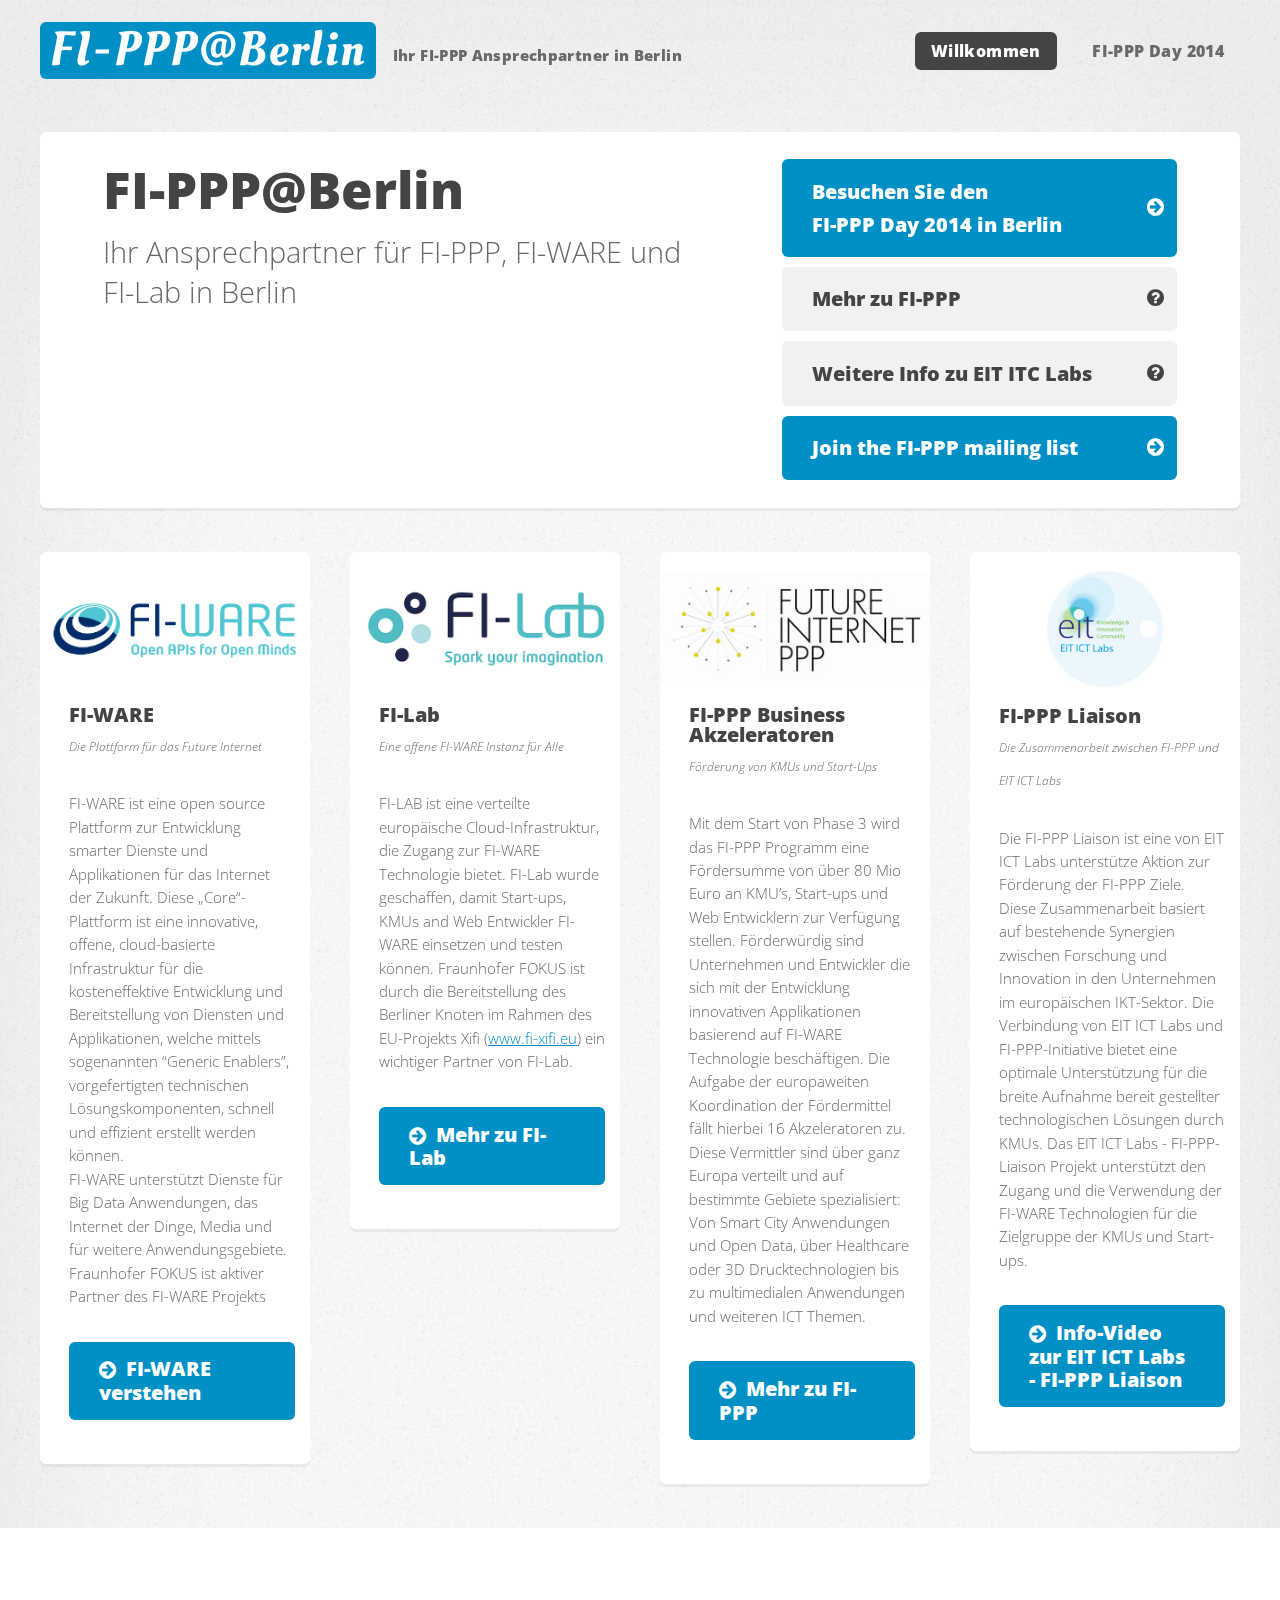
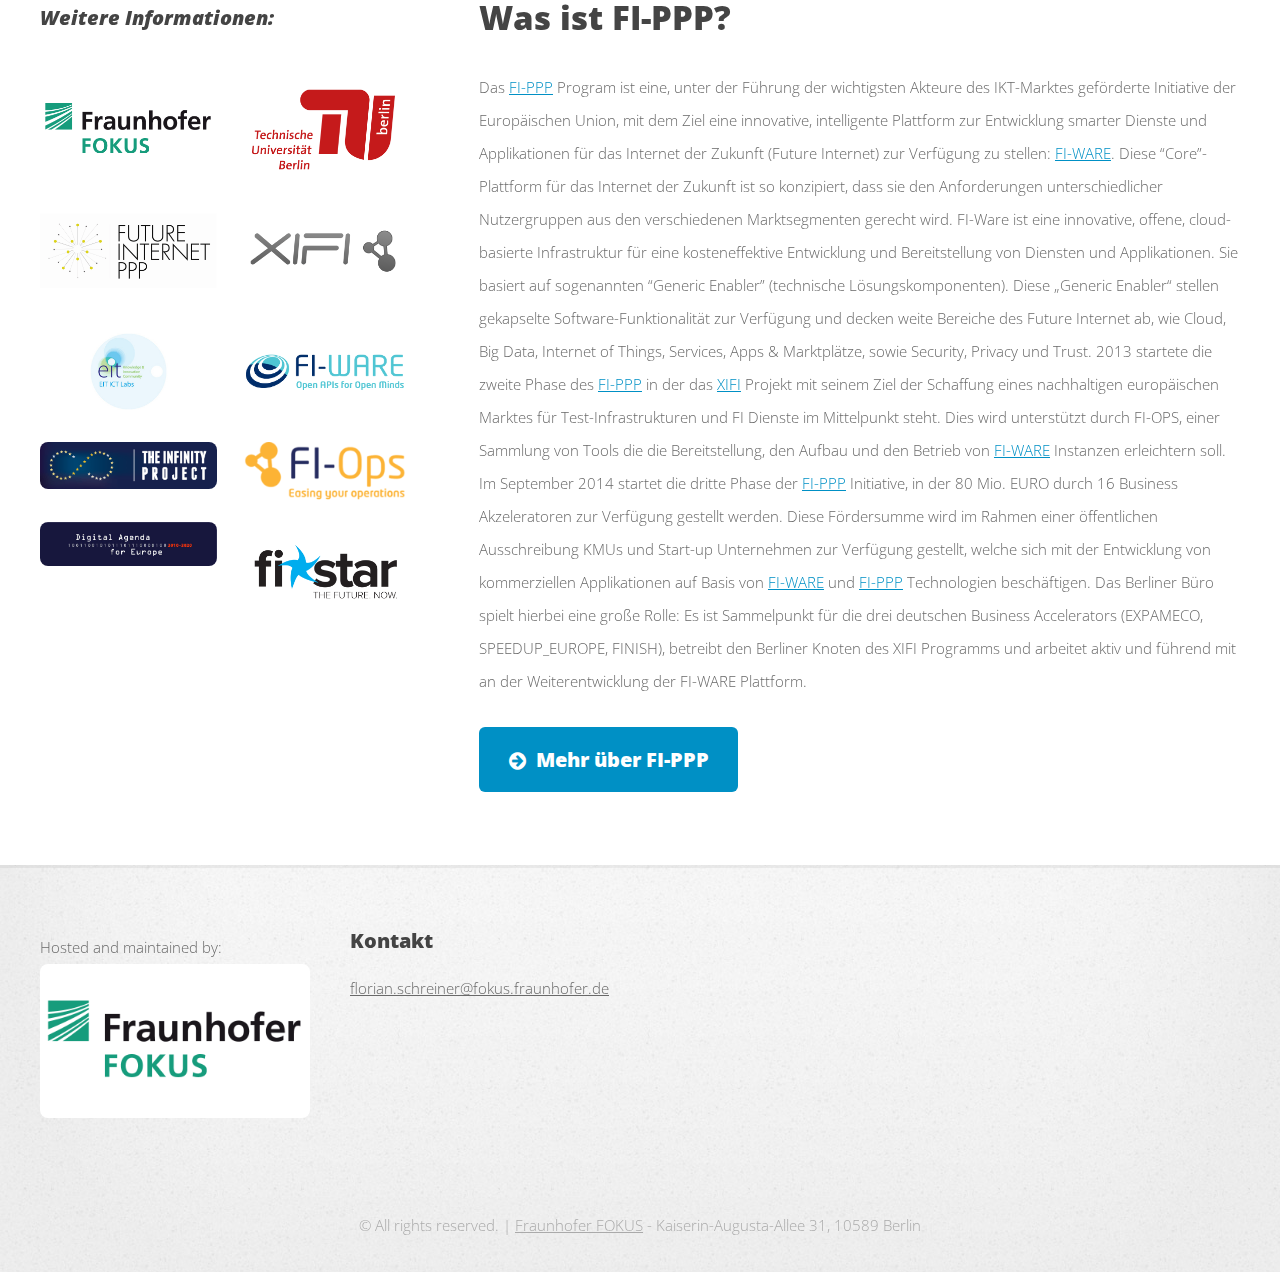
<file: index.html>
<!DOCTYPE HTML>
<!--
	Verti 2.5 by HTML5 UP
	html5up.net | @n33co
	Free for personal and commercial use under the CCA 3.0 license (html5up.net/license)
-->
<html>
	<head>
		<title>FI-PPP @ Berlin</title>
		<meta http-equiv="content-type" content="text/html; charset=utf-8" />
		<meta name="description" content="" />
		<meta name="keywords" content="" />
		<link href="http://fonts.googleapis.com/css?family=Open+Sans:300,800" rel="stylesheet" type="text/css" />
		<link href="http://fonts.googleapis.com/css?family=Oleo+Script:400" rel="stylesheet" type="text/css" />
		<script src="js/jquery.min.js"></script>
		<script src="js/config.js"></script>
		<script src="js/skel.min.js"></script>
		<script src="js/skel-panels.min.js"></script>
		<noscript>
			<link rel="stylesheet" href="css/skel-noscript.css" />
			<link rel="stylesheet" href="css/style.css" />
			<link rel="stylesheet" href="css/style-desktop.css" />
		</noscript>
		<!--[if lte IE 8]><script src="js/html5shiv.js"></script><link rel="stylesheet" href="css/ie8.css" /><![endif]-->
		<!--[if lte IE 7]><link rel="stylesheet" href="css/ie7.css" /><![endif]-->
	</head>
	<body class="homepage">

		<!-- Header Wrapper -->
			<div id="header-wrapper">
				<div class="container">
					<div class="row">
						<div class="12u">
						
							<!-- Header -->
								<header id="header">
								
									<!-- Logo -->
										<div id="logo">
											<h1><a href="#" id="logo">FI-PPP@Berlin</a></h1>
											<span>Ihr  FI-PPP Ansprechpartner in Berlin</span>
										</div>
									
									<!-- Nav -->
										<nav id="nav">
											<ul>
												<li class="current_page_item"><a href="index.html">Willkommen</a></li>
												<li><a href="fi-ppp-day.html">FI-PPP Day 2014</a></li>
												<!--<li><a href="progetti.html">Progetti</a></li>-->
											</ul>
										</nav>
								
								</header>

						</div>
					</div>
				</div>
			</div>
		
		<!-- Banner Wrapper -->
			<div id="banner-wrapper">
				<div class="container">
					<div class="row">
						<div class="12u">
						
							<!-- Banner -->
								<div id="banner" class="box">

									<div>
										<div class="row">
											<div class="7u">
												<h2>FI-PPP@Berlin</h2>
												<p>Ihr Ansprechpartner für FI-PPP, FI-WARE und FI-Lab in Berlin</p>
												
											</div>
											<div class="5u">
												<ul>
													<li><a href="fi-ppp-day.html" class="button fa fa-arrow-circle-right">Besuchen Sie den <br>FI-PPP Day 2014 in Berlin</a></li>
													<li><a href="#fi-ppp" class="button alt fa fa-question-circle">Mehr zu FI-PPP</a></li>
                                                    <li><a href="http://www.eitictlabs.eu" target="_blank" class="button alt fa fa-question-circle">Weitere Info zu EIT ITC Labs</a></li>
                                                   <li><a href="http://fi-infinity.eu/cgi-bin/mailman/listinfo/fi-ppp-berlin" target="_blank" class="button fa fa-arrow-circle-right">Join the FI-PPP mailing list</a></li>  
                                                    
                                                    
												</ul>
											</div>
										</div>
									</div>
								
								</div>

						</div>
					</div>
				</div>
			</div>
		
		<!-- Features Wrapper -->
			<div id="features-wrapper">
				<div class="container">
					<div class="row">
						<div class="3u">
						
							<!-- Box -->
								<section class="box box-feature">
									<a href="http://www.fi-ware.org" class="image image-full" target="_blank"><img src="images/Logo_FIWARE.png" alt="" /></a>
									<div class="inner">
										<header>
											<h2>FI-WARE</h2>
											<span class="byline">Die Plattform für das Future Internet</span>
										</header>
										<p>FI-WARE ist eine open source Plattform zur Entwicklung smarter Dienste und Applikationen für das Internet der Zukunft. Diese „Core“-Plattform ist eine innovative, offene, cloud-basierte Infrastruktur für die kosteneffektive Entwicklung und Bereitstellung von Diensten und Applikationen, welche mittels sogenannten “Generic Enablers”,  vorgefertigten technischen Lösungskomponenten, schnell und effizient erstellt werden können.
										<br>
FI-WARE unterstützt Dienste für Big Data Anwendungen, das Internet der Dinge, Media und für weitere Anwendungsgebiete. Fraunhofer FOKUS ist aktiver Partner des FI-WARE Projekts</p><br/>
                                       <p><a href="https://www.youtube.com/watch?v=zCaoF7ssu2c" class="button fa fa-arrow-circle-right">FI-WARE verstehen</a></p>
									</div>
								</section>

						</div>
						<div class="3u">
						
							<!-- Box -->
								<section class="box box-feature">
									<a href="http://lab.fi-ware.org" class="image image-full" target="_blank"><img src="images/fi-lab-logo.png" alt="" /></a>
									<div class="inner">
										<header>
											<h2>FI-Lab</h2>
											<span class="byline">Eine offene FI-WARE Instanz für Alle</span>
										</header>
										<p>FI-LAB ist eine verteilte europäische Cloud-Infrastruktur, die Zugang zur FI-WARE Technologie bietet. FI-Lab wurde geschaffen, damit Start-ups, KMUs and Web Entwickler FI-WARE einsetzen und testen können. Fraunhofer FOKUS ist durch die Bereitstellung des Berliner Knoten im Rahmen des EU-Projekts Xifi (<a href="www.fi-xifi.eu">www.fi-xifi.eu</a>) ein wichtiger Partner von FI-Lab.</p><br/>
                                          <p>  <a href="http://help.lab.fi-ware.org" class="button fa fa-arrow-circle-right" target="_blank">Mehr zu FI-Lab</a>
                                        </p>
									</div>
								</section>

						</div>
						<div class="3u">
						
							<!-- Box -->
								<section class="box box-feature last">
									<a href="#" class="image image-full"><img src="images/logo FIP LR.jpg" alt="" /></a>
									<div class="inner">
										<header>
											<h2>FI-PPP Business Akzeleratoren</h2>
											<span class="byline">Förderung von KMUs und Start-Ups</span>
										</header>
										<p>Mit dem Start von Phase 3 wird das FI-PPP Programm eine Fördersumme von über 80 Mio Euro an KMU’s, Start-ups und Web Entwicklern zur Verfügung stellen. Förderwürdig sind Unternehmen und Entwickler die sich mit der Entwicklung innovativen Applikationen basierend auf FI-WARE Technologie beschäftigen. 
Die Aufgabe der europaweiten Koordination der Fördermittel fällt hierbei 16 Akzeleratoren zu. Diese Vermittler sind über ganz Europa verteilt und auf bestimmte Gebiete spezialisiert: Von Smart City Anwendungen und Open Data, über Healthcare oder 3D Drucktechnologien bis zu multimedialen Anwendungen und weiteren ICT Themen.    
</p>
										<br/>
										<p>
											<a href="http://www.fi-ppp.eu" class="button fa fa-arrow-circle-right" target="_blank">Mehr zu FI-PPP</a>
										</p>
									</div>
								</section>

						</div>

						<div class="3u">
							<!-- Box -->
								<section class="box box-feature last">
									<a href="#" class="image image-full"><img src="images/EIT_Kics_logo_EIT_ICT_Labs.jpg" alt="" /></a>
									<div class="inner">
										<header>
											<h2>FI-PPP Liaison</h2>
											<span class="byline">Die Zusammenarbeit zwischen FI-PPP und EIT ICT Labs</span>
										</header>
										<p>Die FI-PPP Liaison ist eine von EIT ICT Labs unterstütze Aktion zur Förderung der FI-PPP Ziele. Diese Zusammenarbeit basiert auf bestehende Synergien zwischen Forschung und Innovation in den Unternehmen im europäischen IKT-Sektor. Die Verbindung von EIT ICT Labs und FI-PPP-Initiative bietet eine optimale Unterstützung für die  breite Aufnahme bereit gestellter technologischen Lösungen durch KMUs.
Das EIT ICT Labs - FI-PPP-Liaison Projekt unterstützt den Zugang und die Verwendung der FI-WARE Technologien für die Zielgruppe der KMUs und Start-ups. 

</p>
										<br/>
                                          <p>  <a href="https://www.youtube.com/watch?v=EvbK4Lum62k" class="button fa fa-arrow-circle-right" target="_blank">Info-Video zur EIT ICT Labs - FI-PPP Liaison</a>
                                        </p>
									</div>
								</section>
						</div>
					</div>

				</div>
			</div>

		<!-- Main Wrapper -->
			<div id="main-wrapper">
				<div class="container">
					<div class="row">
						<div class="4u">
						
							<!-- Sidebar -->
								<div id="sidebar">
									<section class="widget-thumbnails">
										<h3>Weitere Informationen:</h3>
										<div class="grid">

											<div class="row no-collapse half">
                                                <div class="6u"><a href="http://www.fokus.fraunhofer.de/de/fokus/index.html" class="image image-full" target="_blank"><img src="images/fraunhofer_fokus_logo.png"/></a></div>
                                                <div class="6u"><a href="http://www.av.tu-berlin.de/" class="image image-full" target="_blank"><img src="images/tu_berlin_logo.png"/></a></div>
                                               </div> 
                                                <div class="row no-collapse half">
												<div class="6u"><a href="http://www.fi-ppp.eu/" class="image image-full" target="_blank"><img src="images/fi_ppp_logo.png" alt="" /></a></div>
												<div class="6u"><a href="https://www.fi-xifi.eu/home.html" class="image image-full" target="_blank"><img src="images/xifi_logo.png" alt="" /></a></div>
											</div>
                                            											<div class="row no-collapse half">
																								<div class="6u"><a href="http://eit.europa.eu" class="image image-full" target="_blank"><img src="images/EIT_Kics_logo_EIT_ICT_Labs.jpg" alt="" /></a></div>
												<div class="6u"><a href="http://www.fi-ware.org/" class="image image-full" target="_blank"><img src="images/Logo_FIWARE.png" alt="" /></a></div>
                                                                                            
                                                                                            											
										</div>
                                            <div class="row no-collapse half">
												<div class="6u"><a href="http://fi-infinity.eu/portal" class="image image-full" target="_blank"><img src="images/infinity.png" alt="" /></a></div>
												<div class="6u"><a href="http://www.fi-ops.org" class="image image-full" target="_blank"><img src="images/FI-OPS_logo.png" alt="" /></a></div>
											</div>
                                                                                            	<div class="row no-collapse half">
																								<div class="6u"><a href="http://ec.europa.eu/digital-agenda/en/science-and-technology/future-internet" class="image image-full" target="_blank"><img src="images/DigitalAgenda.jpg" alt="" /></a></div><div class="6u"><a href="https://www.fi-star.eu/home.html" class="image image-full" target="_blank"><img src="images/fistar_logo.png" alt="" /></a></div>

																								</div>
                                            
												
											</div>
									</section>
 <!--                                       <a href="http://www.fi-ppp.eu" class="button fa fa-file-text-o" target="_blank">Mehr</a> -->
								</div>
						
						</div>
						<div class="8u">

							<!-- Content -->
								<div id="content">
									<section class="last">
										<a id="fi-ppp"></a><h2>Was ist FI-PPP?</h2>
<p>
    Das <a href="http://www.fi-ppp.eu/" target="_blank">FI-PPP</a> Program ist eine, unter der Führung der wichtigsten Akteure des IKT-Marktes geförderte Initiative der Europäischen Union, mit dem Ziel eine innovative, intelligente Plattform zur Entwicklung smarter Dienste und Applikationen für das Internet der Zukunft (Future Internet) zur Verfügung zu stellen: <a href="http://www.fi-ware.eu/" target="_blank">FI-WARE</a>. Diese “Core”-Plattform für das Internet der Zukunft ist so konzipiert, dass sie den Anforderungen unterschiedlicher Nutzergruppen aus den verschiedenen Marktsegmenten gerecht wird. FI-Ware ist eine innovative, offene, cloud-basierte Infrastruktur für eine kosteneffektive Entwicklung und Bereitstellung von Diensten und Applikationen.
Sie basiert auf sogenannten “Generic Enabler” (technische Lösungskomponenten). Diese „Generic Enabler“ stellen gekapselte Software-Funktionalität zur Verfügung und decken weite Bereiche des Future Internet ab, wie Cloud, Big Data, Internet of Things, Services, Apps & Marktplätze, sowie Security, Privacy und Trust.

     2013 startete die zweite Phase des  <a href="http://www.fi-ppp.eu/" target="_blank">FI-PPP</a> in der das <a href="http://www.fi-xifi.eu/" target="_blank">XIFI</a> Projekt mit seinem Ziel der Schaffung eines nachhaltigen europäischen Marktes für Test-Infrastrukturen und FI Dienste im Mittelpunkt steht. Dies wird unterstützt durch FI-OPS, einer Sammlung von Tools die die Bereitstellung, den Aufbau und den Betrieb von <a href="http://www.fi-ware.eu/" target="_blank">FI-WARE</a> Instanzen erleichtern soll. Im September 2014 startet die dritte Phase der  <a href="http://www.fi-ppp.eu/" target="_blank">FI-PPP</a> Initiative, in der 80 Mio. EURO durch 16 Business Akzeleratoren zur Verfügung gestellt werden. Diese Fördersumme wird im Rahmen einer öffentlichen Ausschreibung KMUs und Start-up Unternehmen zur Verfügung gestellt, welche sich mit der Entwicklung von kommerziellen Applikationen auf Basis von <a href="http://www.fi-ware.eu/" target="_blank">FI-WARE</a> und <a href="http://www.fi-ppp.eu/" target="_blank">FI-PPP</a> Technologien beschäftigen. 
    
Das Berliner Büro spielt hierbei eine große Rolle: Es ist Sammelpunkt für die drei deutschen Business Accelerators (EXPAMECO, SPEEDUP_EUROPE, FINISH), betreibt den Berliner Knoten des XIFI Programms und arbeitet aktiv und führend mit an der Weiterentwicklung der FI-WARE Plattform.</p>
										<a href="http://www.fi-ppp.eu" class="button fa fa-arrow-circle-right" target="_blank">Mehr über FI-PPP</a>
									</section>
								</div>

						</div>
					</div>
				</div>
			</div>

		<!-- Footer Wrapper -->
			<div id="footer-wrapper">
				<footer id="footer" class="container">
					<div class="row">
						<div class="3u">
						Hosted and maintained by: <a href="http://www.fokus.fraunhofer.de/en/fokus/index.html" class="image image-full" target="_blank"><img src="images/fraunhofer_fokus_logo.png"/></a>
						</div>
						<div class="3u">
							<!-- Contact -->
								<section class="widget-contact last">
									<h2>Kontakt</h2>
									<p><script type="text/javascript" language="javascript">
<!--
// Email obfuscator script 2.1 by Tim Williams, University of Arizona
// Random encryption key feature by Andrew Moulden, Site Engineering Ltd
// This code is freeware provided these four comment lines remain intact
// A wizard to generate this code is at http://www.jottings.com/obfuscator/
{ coded = "il-DDD-cbPIcs@il-lIilIlcB.Ph"
  key = "DqdKaeOSYtrn79lZsxhGfvzMTBW4RVwEmPpg8cbIC5X0NA3FiHoJuQj2k1UyL6"
  shift=coded.length
  link=""
  for (i=0; i<coded.length; i++) {
    if (key.indexOf(coded.charAt(i))==-1) {
      ltr = coded.charAt(i)
      link += (ltr)
    }
    else {     
      ltr = (key.indexOf(coded.charAt(i))-shift+key.length) % key.length
      link += (key.charAt(ltr))
    }
  }
document.write("<a href='mailto:florian.schreiner@fokus.fraunhofer.de'>florian.schreiner@fokus.fraunhofer.de</a>")
}
//-->
</script></p>
								</section>
						</div>
					</div>
					<div class="row">
						<div class="12u">
							<div id="copyright">
								&copy; All rights reserved. | <a href="http://www.fokus.fraunhofer.de/en/fokus/index.html">Fraunhofer FOKUS</a> - Kaiserin-Augusta-Allee 31, 10589 Berlin</div>
						</div>
					</div>
				</footer>
			</div>

	</body>
</html>
</file>
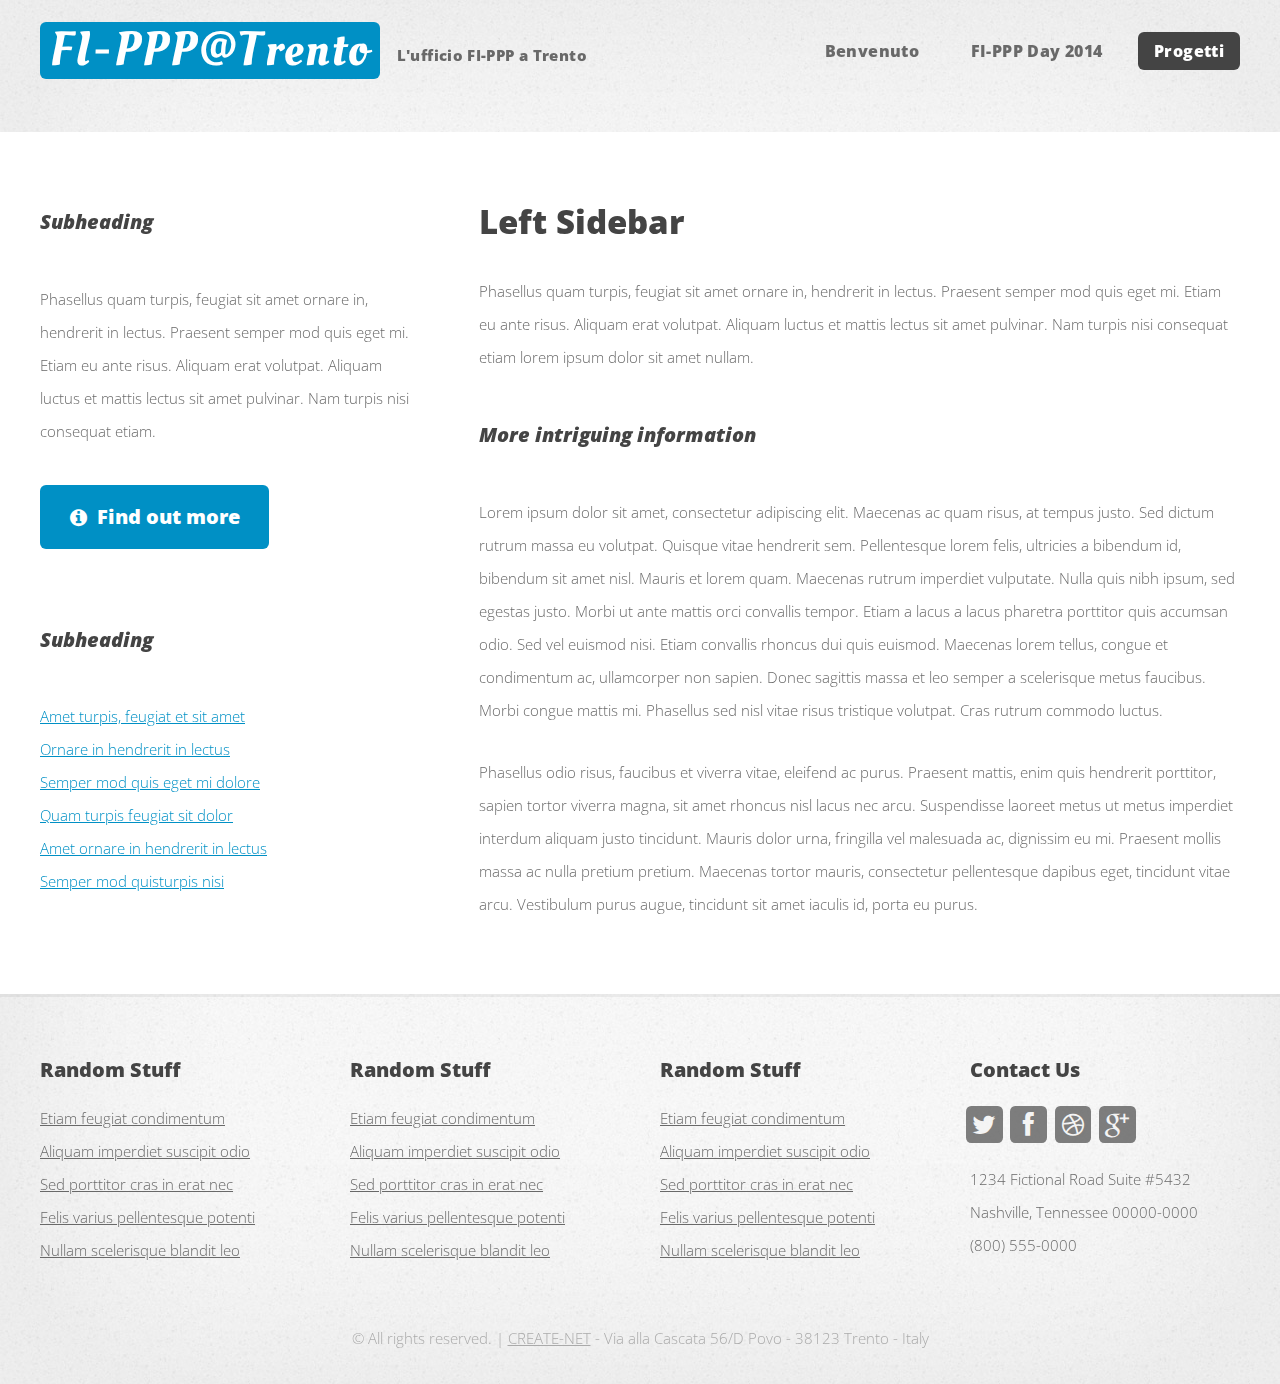
<file: progetti.html>
<!DOCTYPE HTML>
<!--
	Verti 2.5 by HTML5 UP
	html5up.net | @n33co
	Free for personal and commercial use under the CCA 3.0 license (html5up.net/license)
-->
<html>
	<head>
		<title>FI-PPP @ Trento - Progetti</title>
		<meta http-equiv="content-type" content="text/html; charset=utf-8" />
		<meta name="description" content="" />
		<meta name="keywords" content="" />
		<link href="http://fonts.googleapis.com/css?family=Open+Sans:300,800" rel="stylesheet" type="text/css" />
		<link href="http://fonts.googleapis.com/css?family=Oleo+Script:400" rel="stylesheet" type="text/css" />
		<script src="js/jquery.min.js"></script>
		<script src="js/config.js"></script>
		<script src="js/skel.min.js"></script>
		<script src="js/skel-panels.min.js"></script>
		<noscript>
			<link rel="stylesheet" href="css/skel-noscript.css" />
			<link rel="stylesheet" href="css/style.css" />
			<link rel="stylesheet" href="css/style-desktop.css" />
		</noscript>
		<!--[if lte IE 8]><script src="js/html5shiv.js"></script><link rel="stylesheet" href="css/ie8.css" /><![endif]-->
		<!--[if lte IE 7]><link rel="stylesheet" href="css/ie7.css" /><![endif]-->
	</head>
	<body class="left-sidebar">

		<!-- Header Wrapper -->
			<div id="header-wrapper">
				<div class="container">
					<div class="row">
						<div class="12u">
						
							<!-- Header -->
								<header id="header">
								
									<!-- Logo -->
										<div id="logo">
											<h1><a href="#" id="logo">FI-PPP@Trento</a></h1>
											<span>L'ufficio FI-PPP a Trento</span>
										</div>
									
									<!-- Nav -->
										<nav id="nav">
											<ul>
												<li><a href="index.html">Benvenuto</a></li>
                                                <li><a href="fi-ppp-day.html">FI-PPP Day 2014</a></li>
												<li class="current_page_item"><a href="progetti.html">Progetti</a></li>
											</ul>
										</nav>
								
								</header>

						</div>
					</div>
				</div>
			</div>
		
		<!-- Main Wrapper -->
			<div id="main-wrapper">
				<div class="container">
					<div class="row">
						<div class="4u">
						
							<!-- Sidebar -->
								<div id="sidebar">

									<section>
										<h3>Subheading</h3>
										<p>Phasellus quam turpis, feugiat sit amet ornare in, hendrerit in lectus. 
										Praesent semper mod quis eget mi. Etiam eu ante risus. Aliquam erat volutpat. 
										Aliquam luctus et mattis lectus sit amet pulvinar. Nam turpis nisi 
										consequat etiam.</p>
										<footer>
											<a href="#" class="button fa fa-info-circle">Find out more</a>
										</footer>
									</section>

									<section>
										<h3>Subheading</h3>
										<ul class="style2">
											<li><a href="#">Amet turpis, feugiat et sit amet</a></li>
											<li><a href="#">Ornare in hendrerit in lectus</a></li>
											<li><a href="#">Semper mod quis eget mi dolore</a></li>
											<li><a href="#">Quam turpis feugiat sit dolor</a></li>
											<li><a href="#">Amet ornare in hendrerit in lectus</a></li>
											<li><a href="#">Semper mod quisturpis nisi</a></li>
										</ul>
									</section>

								</div>
						
						</div>
						<div class="8u skel-cell-important">

							<!-- Content -->
								<div id="content">
									<article class="last">

										<h2>Left Sidebar</h2>

										<p>Phasellus quam turpis, feugiat sit amet ornare in, hendrerit in lectus. 
										Praesent semper mod quis eget mi. Etiam eu ante risus. Aliquam erat volutpat. 
										Aliquam luctus et mattis lectus sit amet pulvinar. Nam turpis nisi 
										consequat etiam lorem ipsum dolor sit amet nullam.</p>
										
										<h3>More intriguing information</h3>
										<p>Lorem ipsum dolor sit amet, consectetur adipiscing elit. Maecenas ac quam risus, at tempus 
										justo. Sed dictum rutrum massa eu volutpat. Quisque vitae hendrerit sem. Pellentesque lorem felis, 
										ultricies a bibendum id, bibendum sit amet nisl. Mauris et lorem quam. Maecenas rutrum imperdiet 
										vulputate. Nulla quis nibh ipsum, sed egestas justo. Morbi ut ante mattis orci convallis tempor. 
										Etiam a lacus a lacus pharetra porttitor quis accumsan odio. Sed vel euismod nisi. Etiam convallis 
										rhoncus dui quis euismod. Maecenas lorem tellus, congue et condimentum ac, ullamcorper non sapien. 
										Donec sagittis massa et leo semper a scelerisque metus faucibus. Morbi congue mattis mi. 
										Phasellus sed nisl vitae risus tristique volutpat. Cras rutrum commodo luctus.</p>

										<p>Phasellus odio risus, faucibus et viverra vitae, eleifend ac purus. Praesent mattis, enim 
										quis hendrerit porttitor, sapien tortor viverra magna, sit amet rhoncus nisl lacus nec arcu. 
										Suspendisse laoreet metus ut metus imperdiet interdum aliquam justo tincidunt. Mauris dolor urna, 
										fringilla vel malesuada ac, dignissim eu mi. Praesent mollis massa ac nulla pretium pretium. 
										Maecenas tortor mauris, consectetur pellentesque dapibus eget, tincidunt vitae arcu. 
										Vestibulum purus augue, tincidunt sit amet iaculis id, porta eu purus.</p>

									</article>
								</div>

						</div>
					</div>
				</div>
			</div>

		<!-- Footer Wrapper -->
			<div id="footer-wrapper">
				<footer id="footer" class="container">
					<div class="row">
						<div class="3u">
						
							<!-- Links -->
								<section class="widget-links">
									<h2>Random Stuff</h2>
									<ul class="style2">
										<li><a href="#">Etiam feugiat condimentum</a></li>
										<li><a href="#">Aliquam imperdiet suscipit odio</a></li>
										<li><a href="#">Sed porttitor cras in erat nec</a></li>
										<li><a href="#">Felis varius pellentesque potenti</a></li>
										<li><a href="#">Nullam scelerisque blandit leo</a></li>
									</ul>
								</section>
						
						</div>
						<div class="3u">
						
							<!-- Links -->
								<section class="widget-links">
									<h2>Random Stuff</h2>
									<ul class="style2">
										<li><a href="#">Etiam feugiat condimentum</a></li>
										<li><a href="#">Aliquam imperdiet suscipit odio</a></li>
										<li><a href="#">Sed porttitor cras in erat nec</a></li>
										<li><a href="#">Felis varius pellentesque potenti</a></li>
										<li><a href="#">Nullam scelerisque blandit leo</a></li>
									</ul>
								</section>
						
						</div>
						<div class="3u">
						
							<!-- Links -->
								<section class="widget-links">
									<h2>Random Stuff</h2>
									<ul class="style2">
										<li><a href="#">Etiam feugiat condimentum</a></li>
										<li><a href="#">Aliquam imperdiet suscipit odio</a></li>
										<li><a href="#">Sed porttitor cras in erat nec</a></li>
										<li><a href="#">Felis varius pellentesque potenti</a></li>
										<li><a href="#">Nullam scelerisque blandit leo</a></li>
									</ul>
								</section>
						
						</div>
						<div class="3u">
						
							<!-- Contact -->
								<section class="widget-contact last">
									<h2>Contact Us</h2>
									<ul>
										<li><a href="#" class="fa fa-twitter solo"><span>Twitter</span></a></li>
										<li><a href="#" class="fa fa-facebook solo"><span>Facebook</span></a></li>
										<li><a href="#" class="fa fa-dribbble solo"><span>Dribbble</span></a></li>
										<li><a href="#" class="fa fa-google-plus solo"><span>Google+</span></a></li>
									</ul>
									<p>1234 Fictional Road Suite #5432<br />
									Nashville, Tennessee 00000-0000<br />
									(800) 555-0000</p>
								</section>
						
						</div>
					</div>
					<div class="row">
						<div class="12u">
							<div id="copyright">
								&copy; All rights reserved. | <a href="http://www.create-net.org/">CREATE-NET</a> - Via alla Cascata 56/D Povo - 38123 Trento - Italy</div>
						</div>
					</div>
				</footer>
			</div>

	</body>
</html>
</file>
<file: css/style-desktop.css>
/*
	Verti 2.5 by HTML5 UP
	html5up.net | @n33co
	Free for personal and commercial use under the CCA 3.0 license (html5up.net/license)
*/

/*********************************************************************************/
/* Basic                                                                         */
/*********************************************************************************/

	body
	{
		min-width: 1200px;
		line-height: 2.25em;
		min-height: 100%;
	}

	h1, h2, h3, h4, h5, h6
	{
		color: #444;
		font-weight: 800;
	}

	h2
	{
		font-size: 2.25em;
		margin: 0 0 1.1em 0;
		line-height: 1em;
	}
	
	h3
	{
		font-size: 1.35em;
		margin: 0 0 2.25em 0;
	}

	.pad-right
	{
		margin-right: 1.5em;
	}

	.pad-left
	{
		margin-left: 1.5em;
	}
	
	body.left-sidebar,
	body.homepage
	{
	}

		body.left-sidebar #content,
		body.homepage #content
		{
			padding-left: 1.75em;
		}

	body.right-sidebar
	{
	}

		body.right-sidebar #content
		{
			padding-right: 1.75em;
		}
	
	.button
	{
		font-size: 1.35em;
		padding: 0.8em 1.5em 0.8em 1.5em;
	}

		.button.big
		{
			font-size: 2.25em;
			padding: 0.8em 0.9em 0.8em 0.9em;
		}

		.button.fa
		{
		}

			.button.fa:before
			{
				margin-right: 0.5em;
				top: 0.05em;
			}
	
	.box
	{
		padding: 2em;
	}
		
	.box-feature
	{
		padding: 0;
	}
		
		.box-feature .inner
		{
			padding: 0em 1em 3em 2em;
		}
		
		.box-feature h2
		{
			font-size: 1.35em;
		}

		.box-feature p
		{
			margin: 0;
			line-height: 1.6em;
		}

		.box-feature .image
		{
			position: relative;
			margin: 0;
		}

			.box-feature .image img
			{
				border-bottom-left-radius: 0;
				border-bottom-right-radius: 0;
			}

/*********************************************************************************/
/* Widgets                                                                       */
/*********************************************************************************/

	.widget-thumbnails
	{
	}

		.widget-thumbnails .grid
		{
			margin: 0 0 3em 0;
		}

		.widget-thumbnails .image
		{
			margin: 0;
		}
	
/*********************************************************************************/
/* Wrappers                                                                      */
/*********************************************************************************/

	#header-wrapper
	{
		padding: 1.5em 0 1em 0;
	}
	
	#features-wrapper
	{
		padding: 3em 0 3em 0;
	}
	
	#main-wrapper
	{
		padding: 5em 0 5em 0;
	}
	
	#footer-wrapper
	{
		padding: 2em 0 2em 0;
	}

/*********************************************************************************/
/* Logo                                                                          */
/*********************************************************************************/

	#logo
	{
	}

		#logo h1
		{
			float: left;
			margin: 0 0.35em 0 0;
			padding: 0.25em 0.2em 0.25em 0.2em;
			font-size: 3.25em;
			letter-spacing: 0.05em;
		}

		#logo span
		{
			line-height: 4.5em;
			letter-spacing: 0.025em;
		}

/*********************************************************************************/
/* Nav                                                                           */
/*********************************************************************************/

	#nav
	{
		position: absolute;
		right: 0;
		top: 0;
		font-size: 0.9em;
	}
	
		#nav ul
		{
		}
			
			#nav ul li
			{
				float: left;
				line-height: 4.5em;
				padding-left: 1.5em;
			}

				#nav ul li a
				{
					font-weight: 800;
					font-size: 120%;
					letter-spacing: 0.025em;
					color: #696969;
					text-decoration: none;
					border-radius: 6px;
					padding: 0.5em 1em 0.5em 1em;
					-moz-transition: background-color .25s ease-in-out;
					-webkit-transition: background-color .25s ease-in-out;
					-o-transition: background-color .25s ease-in-out;
					-ms-transition: background-color .25s ease-in-out;
					transition: background-color .25s ease-in-out;
				}

			#nav ul li:hover
			{
			}

				#nav ul li:hover a
				{
					background: rgba(255,255,255,0.5);
				}

			#nav ul li.current_page_item
			{
			}

				#nav ul li.current_page_item a
				{
					background: #444;
					color: #fff;
				}

/*********************************************************************************/
/* Banner                                                                        */
/*********************************************************************************/

	#banner
	{
		padding: 2.25% 5.25% 1.5% 5.25%;
	}

		#banner h2
		{
			font-size: 3.5em;
			margin: 0.1em 0 0.35em 0;
		}

		#banner p
		{
			font-size: 2.00em;
			line-height: 1.35em;
			margin: 0;
		}
		
		#banner .button
		{
			width: 100%;
			margin-bottom: 0.5em;
		}
		
			#banner .button.fa:before
			{
				position: absolute;
				right: 0.15em;
				top: 50%;
				margin-top: -0.5em;
			}

		/* #banner .button.alt
		{
			margin-bottom: 0;
		} */
		
		#banner ul
		{
			margin-left: 2em;
            margin-bottom: 0em;
		}

/*********************************************************************************/
/* Content                                                                       */
/*********************************************************************************/

	#content
	{
	}

		#content h3
		{
			margin-top: 2.25em;
		}


#content .ui-accordion h3
		{			
			margin-top: 0em;
		}
/*********************************************************************************/
/* Footer                                                                        */
/*********************************************************************************/

	#footer
	{
	}
	
		#footer h2
		{
			font-size: 1.35em;
		}

	#copyright
	{
		padding: 1em 0 0 0;
		text-align: center;
	}
</file>
<file: css/ie8.css>
/*
	Verti 2.5 by HTML5 UP
	html5up.net | @n33co
	Free for personal and commercial use under the CCA 3.0 license (html5up.net/license)
*/

/*********************************************************************************/
/* Basic                                                                         */
/*********************************************************************************/

	body
	{
		background: none;
	}
</file>
<file: css/ie7.css>
/*
	Verti 2.5 by HTML5 UP
	html5up.net | @n33co
	Free for personal and commercial use under the CCA 3.0 license (html5up.net/license)
*/

/*********************************************************************************/
/* Basic                                                                         */
/*********************************************************************************/

	.image-left img
	{
		display: inline;
		width: auto;
	}
	
/*********************************************************************************/
/* Logo                                                                          */
/*********************************************************************************/

	#logo
	{
	}
	
		#logo a
		{
			color: #fff;
		}
</file>
<file: css/skel-noscript.css>
/* Resets (http://meyerweb.com/eric/tools/css/reset/ | v2.0 | 20110126 | License: none (public domain)) */

	html,body,div,span,applet,object,iframe,h1,h2,h3,h4,h5,h6,p,blockquote,pre,a,abbr,acronym,address,big,cite,code,del,dfn,em,img,ins,kbd,q,s,samp,small,strike,strong,sub,sup,tt,var,b,u,i,center,dl,dt,dd,ol,ul,li,fieldset,form,label,legend,table,caption,tbody,tfoot,thead,tr,th,td,article,aside,canvas,details,embed,figure,figcaption,footer,header,hgroup,menu,nav,output,ruby,section,summary,time,mark,audio,video{margin:0;padding:0;border:0;font-size:100%;font:inherit;vertical-align:baseline;}article,aside,details,figcaption,figure,footer,header,hgroup,menu,nav,section{display:block;}body{line-height:1;}ol,ul{list-style:none;}blockquote,q{quotes:none;}blockquote:before,blockquote:after,q:before,q:after{content:'';content:none;}table{border-collapse:collapse;border-spacing:0;}body{-webkit-text-size-adjust:none}

/* Box Model */

	*, *:before, *:after {
		-moz-box-sizing: border-box;
		-webkit-box-sizing: border-box;
		-o-box-sizing: border-box;
		-ms-box-sizing: border-box;
		box-sizing: border-box;
	}

/* Container */

	body {
		min-width: 1200px;
	}

	.container {
		width: 1200px;
		margin-left: auto;
		margin-right: auto;
	}

	/* Modifiers */
	
		.container.small {
			width: 900px;
		}

		.container.big {
			width: 100%;
			max-width: 1500px;
			min-width: 1200px;
		}

/* Grid */

	/* Cells */

		.\31 2u { width: 100% }
		.\31 1u { width: 91.6666666667% }
		.\31 0u { width: 83.3333333333% }
		.\39 u { width: 75% }
		.\38 u { width: 66.6666666667% }
		.\37 u { width: 58.3333333333% }
		.\36 u { width: 50% }
		.\35 u { width: 41.6666666667% }
		.\34 u { width: 33.3333333333% }
		.\33 u { width: 25% }
		.\32 u { width: 16.6666666667% }
		.\31 u { width: 8.3333333333% }
		.\-11u { margin-left: 91.6666666667% }
		.\-10u { margin-left: 83.3333333333% }
		.\-9u { margin-left: 75% }
		.\-8u { margin-left: 66.6666666667% }
		.\-7u { margin-left: 58.3333333333% }
		.\-6u { margin-left: 50% }
		.\-5u { margin-left: 41.6666666667% }
		.\-4u { margin-left: 33.3333333333% }
		.\-3u { margin-left: 25% }
		.\-2u { margin-left: 16.6666666667% }
		.\-1u { margin-left: 8.3333333333% }

		.row > * {
			padding: 40px 0 0 40px;
			float: left;
			-moz-box-sizing: border-box;
			-webkit-box-sizing: border-box;
			-o-box-sizing: border-box;
			-ms-box-sizing: border-box;
			box-sizing: border-box;
		}

		.row + .row > * {
			padding-top: 40px;
		}

		.row {
			margin-left: -40px;
		}

	/* Rows */

		.row:after {
			content: '';
			display: block;
			clear: both;
			height: 0;
		}

		.row:first-child > * {
			padding-top: 0;
		}

		.row > * {
			padding-top: 0;
		}

		/* Modifiers */

			/* Flush */

				.row.flush {
					margin-left: 0;
				}

				.row.flush > * {
					padding: 0 !important;
				}

			/* Quarter */

				.row.quarter > * {
					padding: 10px 0 0 10px;
				}

				.row.quarter + .row.quarter > * {
					padding-top: 10px;
				}

				.row.quarter {
					margin-left: -10px;
				}

			/* Half */

				.row.half > * {
					padding: 20px 0 0 20px;
				}

				.row.half + .row.half > * {
					padding-top: 20px;
				}

				.row.half {
					margin-left: -20px;
				}

			/* One and (a) Half */

				.row.oneandhalf > * {
					padding: 60px 0 0 60px;
				}

				.row.oneandhalf + .row.oneandhalf > * {
					padding-top: 60px;
				}

				.row.oneandhalf {
					margin-left: -60px;
				}

			/* Double */

				.row.double > * {
					padding: 80px 0 0 80px;
				}

				.row.double + .row.double > * {
					padding-top: 80px;
				}

				.row.double {
					margin-left: -80px;
				}
</file>
<file: css/style.css>
@charset 'UTF-8';

@font-face{font-family:'FontAwesome';src:url('font/fontawesome-webfont.eot?v=4.0.1');src:url('font/fontawesome-webfont.eot?#iefix&v=4.0.1') format('embedded-opentype'),url('font/fontawesome-webfont.woff?v=4.0.1') format('woff'),url('font/fontawesome-webfont.ttf?v=4.0.1') format('truetype'),url('font/fontawesome-webfont.svg?v=4.0.1#fontawesomeregular') format('svg');font-weight:normal;font-style:normal}

/*
	Verti 2.5 by HTML5 UP
	html5up.net | @n33co
	Free for personal and commercial use under the CCA 3.0 license (html5up.net/license)
*/

/*********************************************************************************/
/* Basic                                                                         */
/*********************************************************************************/

div.ui-accordion h3 {
 margin-top: 0px;
}

	*
	{
		-moz-box-sizing: border-box;
		-webkit-box-sizing: border-box;
		-o-box-sizing: border-box;
		-ms-box-sizing: border-box;
		box-sizing: border-box;
	}

	html
	{
		background: #f7f7f7 url('images/bg.jpg');
		height: 100%;
	}

	body
	{
		font-family: 'Open Sans', sans-serif;
		font-size: 11pt;
		color: #696969;
		font-weight: 300;
		background: url('images/bgshadow.png') top left no-repeat;
		background-size: 100% 100%;
	}
	
	a
	{
		color: #0090c5;
		text-decoration: underline;
	}
	
		a:hover
		{
			text-decoration: none;
		}
	
	h1, h2, h3, h4, h5, h6
	{
		color: #444;
		font-weight: 800;
	}
	
	h1 a, h2 a, h3 a, h4 a, h5 a, h6 a
	{
		color: inherit;
		text-decoration: none;
		outline: 0;
	}

    h3 {
        font-style:italic; 
    }

	strong
	{
	}

	form
	{
	}
	
		form input,
		form select,
		form textarea
		{
			-webkit-appearance: none;
		}
			
	br.clear
	{
		clear: both;
	}
	
	p, ul, ol, dl, table
	{
		margin-bottom: 2em;

	}

    ul.circle {list-style-type:circle;
    margin-left:25px;}
    ul.square {list-style-type:square
    margin-left:25px;}
    ol.upper-roman {list-style-type:upper-roman;
    margin-left:25px;}
    ol.lower-alpha {list-style-type:lower-alpha;
    list-style-position:inside;}
    ol.decimal {list-style-type:decimal;
    margin-left:25px;}


	section,
	article
	{
		margin-bottom: 5em;
	}
	
	section > :last-child,
	article > :last-child
	{
		margin-bottom: 0;
	}

	section:last-child,
	article:last-child
	{
		margin-bottom: 0;
	}

	.image
	{
		display: inline-block;
		outline: 0;
	}
	
		.image img
		{
			display: block;
			width: 100%;
			border-radius: 8px;
		}

	.image-full
	{
		display: block;
		width: 100%;
		margin: 0 0 2.5em 0;
	}
	
	.image-left
	{
		float: left;
		margin: 0 2em 2em 0;
	}
	
	.image-centered
	{
		display: block;
		margin: 0 0 2.5em 0;
	}

	.image-small
	{
		width: 300px;
	}

		.image-centered img
		{
			margin: 0 auto;
			width: auto;
		}

	.button
	{
		position: relative;
		display: inline-block;
		background: #0090c5;
		color: #fff;
		text-decoration: none;
		border-radius: 6px;
		font-weight: 800;
		outline: 0;
		-moz-transition: background-color .25s ease-in-out;
		-webkit-transition: background-color .25s ease-in-out;
		-o-transition: background-color .25s ease-in-out;
		-ms-transition: background-color .25s ease-in-out;
		transition: background-color .25s ease-in-out;
	}
	
		.button:hover
		{
			background: #10a0d5;
		}
	
		.button:active
		{
			background: #20b0e5;
		}
	
		.button.fa
		{
		}
		
			.button.fa:before
			{
				position: relative;
			}
	
		.button.alt
		{
			background: #f1f1f1;
			color: #444;
		}

			.button.alt:hover
			{
				background: #e8e8e8;
			}

			.button.alt:active
			{
				background: #e4e4e4;
			}

	ul.style1
	{
	}
	
	ul.style2
	{
	}
	
		ul.style2 li
		{
		}
			
	ol.style1
	{
	}

	.byline
	{
		display: block;
        font-style:italic;
	}

	header
	{
		margin: 0 0 2em 0;
	}
	
		header h2, header h3
		{
			margin: 0 0 0.25em 0;
		}
		
		header .byline
		{
			margin: 0;
			font-size: 80%;
		}

	footer
	{
		margin: 2.5em 0 0 0;
	}
	
	.box
	{
		background: #fff;
		border-radius: 6px;
		box-shadow: 0px 0px 4px 0px rgba(0,0,0,0.015);
		box-shadow: 0px 3px 0px 0px rgba(0,0,0,0.05);
	}

/*********************************************************************************/
/* Icons                                                                         */
/* Powered by Font Awesome by Dave Gandy | http://fontawesome.io                 */
/* Licensed under the SIL OFL 1.1 (font), MIT (CSS)                              */
/*********************************************************************************/

	.fa
	{
		text-decoration: none;
	}

		.fa.solo
		{
		}
		
			.fa.solo span
			{
				display: none;
			}

		.fa:before
		{
			display:inline-block;
			font-family: FontAwesome;
			font-size: 1.00em;
			text-decoration: none;
			font-style: normal;
			font-weight: normal;
			line-height: 1;
			-webkit-font-smoothing:antialiased;
			-moz-osx-font-smoothing:grayscale;
		}

		.fa-lg{font-size:1.3333333333333333em;line-height:.75em;vertical-align:-15%}
		.fa-2x{font-size:2em}
		.fa-3x{font-size:3em}
		.fa-4x{font-size:4em}
		.fa-5x{font-size:5em}
		.fa-fw{width:1.2857142857142858em;text-align:center}
		.fa-ul{padding-left:0;margin-left:2.142857142857143em;list-style-type:none}.fa-ul>li{position:relative}
		.fa-li{position:absolute;left:-2.142857142857143em;width:2.142857142857143em;top:.14285714285714285em;text-align:center}.fa-li.fa-lg{left:-1.8571428571428572em}
		.fa-border{padding:.2em .25em .15em;border:solid .08em #eee;border-radius:.1em}
		.pull-right{float:right}
		.pull-left{float:left}
		.fa.pull-left{margin-right:.3em}
		.fa.pull-right{margin-left:.3em}
		.fa-spin{-webkit-animation:spin 2s infinite linear;-moz-animation:spin 2s infinite linear;-o-animation:spin 2s infinite linear;animation:spin 2s infinite linear}
		@-moz-keyframes spin{0%{-moz-transform:rotate(0deg)} 100%{-moz-transform:rotate(359deg)}}@-webkit-keyframes spin{0%{-webkit-transform:rotate(0deg)} 100%{-webkit-transform:rotate(359deg)}}@-o-keyframes spin{0%{-o-transform:rotate(0deg)} 100%{-o-transform:rotate(359deg)}}@-ms-keyframes spin{0%{-ms-transform:rotate(0deg)} 100%{-ms-transform:rotate(359deg)}}@keyframes spin{0%{transform:rotate(0deg)} 100%{transform:rotate(359deg)}}.fa-rotate-90{filter:progid:DXImageTransform.Microsoft.BasicImage(rotation=1);-webkit-transform:rotate(90deg);-moz-transform:rotate(90deg);-ms-transform:rotate(90deg);-o-transform:rotate(90deg);transform:rotate(90deg)}
		.fa-rotate-180{filter:progid:DXImageTransform.Microsoft.BasicImage(rotation=2);-webkit-transform:rotate(180deg);-moz-transform:rotate(180deg);-ms-transform:rotate(180deg);-o-transform:rotate(180deg);transform:rotate(180deg)}
		.fa-rotate-270{filter:progid:DXImageTransform.Microsoft.BasicImage(rotation=3);-webkit-transform:rotate(270deg);-moz-transform:rotate(270deg);-ms-transform:rotate(270deg);-o-transform:rotate(270deg);transform:rotate(270deg)}
		.fa-flip-horizontal{filter:progid:DXImageTransform.Microsoft.BasicImage(rotation=0, mirror=1);-webkit-transform:scale(-1, 1);-moz-transform:scale(-1, 1);-ms-transform:scale(-1, 1);-o-transform:scale(-1, 1);transform:scale(-1, 1)}
		.fa-flip-vertical{filter:progid:DXImageTransform.Microsoft.BasicImage(rotation=2, mirror=1);-webkit-transform:scale(1, -1);-moz-transform:scale(1, -1);-ms-transform:scale(1, -1);-o-transform:scale(1, -1);transform:scale(1, -1)}
		.fa-stack{position:relative;display:inline-block;width:2em;height:2em;line-height:2em;vertical-align:middle}
		.fa-stack-1x,.fa-stack-2x{position:absolute;left:0;width:100%;text-align:center}
		.fa-stack-1x{line-height:inherit}
		.fa-stack-2x{font-size:2em}
		.fa-inverse{color:#fff}
		.fa-glass:before{content:"\f000"}
		.fa-music:before{content:"\f001"}
		.fa-search:before{content:"\f002"}
		.fa-envelope-o:before{content:"\f003"}
		.fa-heart:before{content:"\f004"}
		.fa-star:before{content:"\f005"}
		.fa-star-o:before{content:"\f006"}
		.fa-user:before{content:"\f007"}
		.fa-film:before{content:"\f008"}
		.fa-th-large:before{content:"\f009"}
		.fa-th:before{content:"\f00a"}
		.fa-th-list:before{content:"\f00b"}
		.fa-check:before{content:"\f00c"}
		.fa-times:before{content:"\f00d"}
		.fa-search-plus:before{content:"\f00e"}
		.fa-search-minus:before{content:"\f010"}
		.fa-power-off:before{content:"\f011"}
		.fa-signal:before{content:"\f012"}
		.fa-gear:before,.fa-cog:before{content:"\f013"}
		.fa-trash-o:before{content:"\f014"}
		.fa-home:before{content:"\f015"}
		.fa-file-o:before{content:"\f016"}
		.fa-clock-o:before{content:"\f017"}
		.fa-road:before{content:"\f018"}
		.fa-download:before{content:"\f019"}
		.fa-arrow-circle-o-down:before{content:"\f01a"}
		.fa-arrow-circle-o-up:before{content:"\f01b"}
		.fa-inbox:before{content:"\f01c"}
		.fa-play-circle-o:before{content:"\f01d"}
		.fa-rotate-right:before,.fa-repeat:before{content:"\f01e"}
		.fa-refresh:before{content:"\f021"}
		.fa-list-alt:before{content:"\f022"}
		.fa-lock:before{content:"\f023"}
		.fa-flag:before{content:"\f024"}
		.fa-headphones:before{content:"\f025"}
		.fa-volume-off:before{content:"\f026"}
		.fa-volume-down:before{content:"\f027"}
		.fa-volume-up:before{content:"\f028"}
		.fa-qrcode:before{content:"\f029"}
		.fa-barcode:before{content:"\f02a"}
		.fa-tag:before{content:"\f02b"}
		.fa-tags:before{content:"\f02c"}
		.fa-book:before{content:"\f02d"}
		.fa-bookmark:before{content:"\f02e"}
		.fa-print:before{content:"\f02f"}
		.fa-camera:before{content:"\f030"}
		.fa-font:before{content:"\f031"}
		.fa-bold:before{content:"\f032"}
		.fa-italic:before{content:"\f033"}
		.fa-text-height:before{content:"\f034"}
		.fa-text-width:before{content:"\f035"}
		.fa-align-left:before{content:"\f036"}
		.fa-align-center:before{content:"\f037"}
		.fa-align-right:before{content:"\f038"}
		.fa-align-justify:before{content:"\f039"}
		.fa-list:before{content:"\f03a"}
		.fa-dedent:before,.fa-outdent:before{content:"\f03b"}
		.fa-indent:before{content:"\f03c"}
		.fa-video-camera:before{content:"\f03d"}
		.fa-picture-o:before{content:"\f03e"}
		.fa-pencil:before{content:"\f040"}
		.fa-map-marker:before{content:"\f041"}
		.fa-adjust:before{content:"\f042"}
		.fa-tint:before{content:"\f043"}
		.fa-edit:before,.fa-pencil-square-o:before{content:"\f044"}
		.fa-share-square-o:before{content:"\f045"}
		.fa-check-square-o:before{content:"\f046"}
		.fa-move:before{content:"\f047"}
		.fa-step-backward:before{content:"\f048"}
		.fa-fast-backward:before{content:"\f049"}
		.fa-backward:before{content:"\f04a"}
		.fa-play:before{content:"\f04b"}
		.fa-pause:before{content:"\f04c"}
		.fa-stop:before{content:"\f04d"}
		.fa-forward:before{content:"\f04e"}
		.fa-fast-forward:before{content:"\f050"}
		.fa-step-forward:before{content:"\f051"}
		.fa-eject:before{content:"\f052"}
		.fa-chevron-left:before{content:"\f053"}
		.fa-chevron-right:before{content:"\f054"}
		.fa-plus-circle:before{content:"\f055"}
		.fa-minus-circle:before{content:"\f056"}
		.fa-times-circle:before{content:"\f057"}
		.fa-check-circle:before{content:"\f058"}
		.fa-question-circle:before{content:"\f059"}
		.fa-info-circle:before{content:"\f05a"}
		.fa-crosshairs:before{content:"\f05b"}
		.fa-times-circle-o:before{content:"\f05c"}
		.fa-check-circle-o:before{content:"\f05d"}
		.fa-ban:before{content:"\f05e"}
		.fa-arrow-left:before{content:"\f060"}
		.fa-arrow-right:before{content:"\f061"}
		.fa-arrow-up:before{content:"\f062"}
		.fa-arrow-down:before{content:"\f063"}
		.fa-mail-forward:before,.fa-share:before{content:"\f064"}
		.fa-resize-full:before{content:"\f065"}
		.fa-resize-small:before{content:"\f066"}
		.fa-plus:before{content:"\f067"}
		.fa-minus:before{content:"\f068"}
		.fa-asterisk:before{content:"\f069"}
		.fa-exclamation-circle:before{content:"\f06a"}
		.fa-gift:before{content:"\f06b"}
		.fa-leaf:before{content:"\f06c"}
		.fa-fire:before{content:"\f06d"}
		.fa-eye:before{content:"\f06e"}
		.fa-eye-slash:before{content:"\f070"}
		.fa-warning:before,.fa-exclamation-triangle:before{content:"\f071"}
		.fa-plane:before{content:"\f072"}
		.fa-calendar:before{content:"\f073"}
		.fa-random:before{content:"\f074"}
		.fa-comment:before{content:"\f075"}
		.fa-magnet:before{content:"\f076"}
		.fa-chevron-up:before{content:"\f077"}
		.fa-chevron-down:before{content:"\f078"}
		.fa-retweet:before{content:"\f079"}
		.fa-shopping-cart:before{content:"\f07a"}
		.fa-folder:before{content:"\f07b"}
		.fa-folder-open:before{content:"\f07c"}
		.fa-resize-vertical:before{content:"\f07d"}
		.fa-resize-horizontal:before{content:"\f07e"}
		.fa-bar-chart-o:before{content:"\f080"}
		.fa-twitter-square:before{content:"\f081"}
		.fa-facebook-square:before{content:"\f082"}
		.fa-camera-retro:before{content:"\f083"}
		.fa-key:before{content:"\f084"}
		.fa-gears:before,.fa-cogs:before{content:"\f085"}
		.fa-comments:before{content:"\f086"}
		.fa-thumbs-o-up:before{content:"\f087"}
		.fa-thumbs-o-down:before{content:"\f088"}
		.fa-star-half:before{content:"\f089"}
		.fa-heart-o:before{content:"\f08a"}
		.fa-sign-out:before{content:"\f08b"}
		.fa-linkedin-square:before{content:"\f08c"}
		.fa-thumb-tack:before{content:"\f08d"}
		.fa-external-link:before{content:"\f08e"}
		.fa-sign-in:before{content:"\f090"}
		.fa-trophy:before{content:"\f091"}
		.fa-github-square:before{content:"\f092"}
		.fa-upload:before{content:"\f093"}
		.fa-lemon-o:before{content:"\f094"}
		.fa-phone:before{content:"\f095"}
		.fa-square-o:before{content:"\f096"}
		.fa-bookmark-o:before{content:"\f097"}
		.fa-phone-square:before{content:"\f098"}
		.fa-twitter:before{content:"\f099"}
		.fa-facebook:before{content:"\f09a"}
		.fa-github:before{content:"\f09b"}
		.fa-unlock:before{content:"\f09c"}
		.fa-credit-card:before{content:"\f09d"}
		.fa-rss:before{content:"\f09e"}
		.fa-hdd-o:before{content:"\f0a0"}
		.fa-bullhorn:before{content:"\f0a1"}
		.fa-bell:before{content:"\f0f3"}
		.fa-certificate:before{content:"\f0a3"}
		.fa-hand-o-right:before{content:"\f0a4"}
		.fa-hand-o-left:before{content:"\f0a5"}
		.fa-hand-o-up:before{content:"\f0a6"}
		.fa-hand-o-down:before{content:"\f0a7"}
		.fa-arrow-circle-left:before{content:"\f0a8"}
		.fa-arrow-circle-right:before{content:"\f0a9"}
		.fa-arrow-circle-up:before{content:"\f0aa"}
		.fa-arrow-circle-down:before{content:"\f0ab"}
		.fa-globe:before{content:"\f0ac"}
		.fa-wrench:before{content:"\f0ad"}
		.fa-tasks:before{content:"\f0ae"}
		.fa-filter:before{content:"\f0b0"}
		.fa-briefcase:before{content:"\f0b1"}
		.fa-fullscreen:before{content:"\f0b2"}
		.fa-group:before{content:"\f0c0"}
		.fa-chain:before,.fa-link:before{content:"\f0c1"}
		.fa-cloud:before{content:"\f0c2"}
		.fa-flask:before{content:"\f0c3"}
		.fa-cut:before,.fa-scissors:before{content:"\f0c4"}
		.fa-copy:before,.fa-files-o:before{content:"\f0c5"}
		.fa-paperclip:before{content:"\f0c6"}
		.fa-save:before,.fa-floppy-o:before{content:"\f0c7"}
		.fa-square:before{content:"\f0c8"}
		.fa-reorder:before{content:"\f0c9"}
		.fa-list-ul:before{content:"\f0ca"}
		.fa-list-ol:before{content:"\f0cb"}
		.fa-strikethrough:before{content:"\f0cc"}
		.fa-underline:before{content:"\f0cd"}
		.fa-table:before{content:"\f0ce"}
		.fa-magic:before{content:"\f0d0"}
		.fa-truck:before{content:"\f0d1"}
		.fa-pinterest:before{content:"\f0d2"}
		.fa-pinterest-square:before{content:"\f0d3"}
		.fa-google-plus-square:before{content:"\f0d4"}
		.fa-google-plus:before{content:"\f0d5"}
		.fa-money:before{content:"\f0d6"}
		.fa-caret-down:before{content:"\f0d7"}
		.fa-caret-up:before{content:"\f0d8"}
		.fa-caret-left:before{content:"\f0d9"}
		.fa-caret-right:before{content:"\f0da"}
		.fa-columns:before{content:"\f0db"}
		.fa-unsorted:before,.fa-sort:before{content:"\f0dc"}
		.fa-sort-down:before,.fa-sort-asc:before{content:"\f0dd"}
		.fa-sort-up:before,.fa-sort-desc:before{content:"\f0de"}
		.fa-envelope:before{content:"\f0e0"}
		.fa-linkedin:before{content:"\f0e1"}
		.fa-rotate-left:before,.fa-undo:before{content:"\f0e2"}
		.fa-legal:before,.fa-gavel:before{content:"\f0e3"}
		.fa-dashboard:before,.fa-tachometer:before{content:"\f0e4"}
		.fa-comment-o:before{content:"\f0e5"}
		.fa-comments-o:before{content:"\f0e6"}
		.fa-flash:before,.fa-bolt:before{content:"\f0e7"}
		.fa-sitemap:before{content:"\f0e8"}
		.fa-umbrella:before{content:"\f0e9"}
		.fa-paste:before,.fa-clipboard:before{content:"\f0ea"}
		.fa-lightbulb-o:before{content:"\f0eb"}
		.fa-exchange:before{content:"\f0ec"}
		.fa-cloud-download:before{content:"\f0ed"}
		.fa-cloud-upload:before{content:"\f0ee"}
		.fa-user-md:before{content:"\f0f0"}
		.fa-stethoscope:before{content:"\f0f1"}
		.fa-suitcase:before{content:"\f0f2"}
		.fa-bell-o:before{content:"\f0a2"}
		.fa-coffee:before{content:"\f0f4"}
		.fa-cutlery:before{content:"\f0f5"}
		.fa-file-text-o:before{content:"\f0f6"}
		.fa-building:before{content:"\f0f7"}
		.fa-hospital:before{content:"\f0f8"}
		.fa-ambulance:before{content:"\f0f9"}
		.fa-medkit:before{content:"\f0fa"}
		.fa-fighter-jet:before{content:"\f0fb"}
		.fa-beer:before{content:"\f0fc"}
		.fa-h-square:before{content:"\f0fd"}
		.fa-plus-square:before{content:"\f0fe"}
		.fa-angle-double-left:before{content:"\f100"}
		.fa-angle-double-right:before{content:"\f101"}
		.fa-angle-double-up:before{content:"\f102"}
		.fa-angle-double-down:before{content:"\f103"}
		.fa-angle-left:before{content:"\f104"}
		.fa-angle-right:before{content:"\f105"}
		.fa-angle-up:before{content:"\f106"}
		.fa-angle-down:before{content:"\f107"}
		.fa-desktop:before{content:"\f108"}
		.fa-laptop:before{content:"\f109"}
		.fa-tablet:before{content:"\f10a"}
		.fa-mobile-phone:before,.fa-mobile:before{content:"\f10b"}
		.fa-circle-o:before{content:"\f10c"}
		.fa-quote-left:before{content:"\f10d"}
		.fa-quote-right:before{content:"\f10e"}
		.fa-spinner:before{content:"\f110"}
		.fa-circle:before{content:"\f111"}
		.fa-mail-reply:before,.fa-reply:before{content:"\f112"}
		.fa-github-alt:before{content:"\f113"}
		.fa-folder-o:before{content:"\f114"}
		.fa-folder-open-o:before{content:"\f115"}
		.fa-expand-o:before{content:"\f116"}
		.fa-collapse-o:before{content:"\f117"}
		.fa-smile-o:before{content:"\f118"}
		.fa-frown-o:before{content:"\f119"}
		.fa-meh-o:before{content:"\f11a"}
		.fa-gamepad:before{content:"\f11b"}
		.fa-keyboard-o:before{content:"\f11c"}
		.fa-flag-o:before{content:"\f11d"}
		.fa-flag-checkered:before{content:"\f11e"}
		.fa-terminal:before{content:"\f120"}
		.fa-code:before{content:"\f121"}
		.fa-reply-all:before{content:"\f122"}
		.fa-mail-reply-all:before{content:"\f122"}
		.fa-star-half-empty:before,.fa-star-half-full:before,.fa-star-half-o:before{content:"\f123"}
		.fa-location-arrow:before{content:"\f124"}
		.fa-crop:before{content:"\f125"}
		.fa-code-fork:before{content:"\f126"}
		.fa-unlink:before,.fa-chain-broken:before{content:"\f127"}
		.fa-question:before{content:"\f128"}
		.fa-info:before{content:"\f129"}
		.fa-exclamation:before{content:"\f12a"}
		.fa-superscript:before{content:"\f12b"}
		.fa-subscript:before{content:"\f12c"}
		.fa-eraser:before{content:"\f12d"}
		.fa-puzzle-piece:before{content:"\f12e"}
		.fa-microphone:before{content:"\f130"}
		.fa-microphone-slash:before{content:"\f131"}
		.fa-shield:before{content:"\f132"}
		.fa-calendar-o:before{content:"\f133"}
		.fa-fire-extinguisher:before{content:"\f134"}
		.fa-rocket:before{content:"\f135"}
		.fa-maxcdn:before{content:"\f136"}
		.fa-chevron-circle-left:before{content:"\f137"}
		.fa-chevron-circle-right:before{content:"\f138"}
		.fa-chevron-circle-up:before{content:"\f139"}
		.fa-chevron-circle-down:before{content:"\f13a"}
		.fa-html5:before{content:"\f13b"}
		.fa-css3:before{content:"\f13c"}
		.fa-anchor:before{content:"\f13d"}
		.fa-unlock-o:before{content:"\f13e"}
		.fa-bullseye:before{content:"\f140"}
		.fa-ellipsis-horizontal:before{content:"\f141"}
		.fa-ellipsis-vertical:before{content:"\f142"}
		.fa-rss-square:before{content:"\f143"}
		.fa-play-circle:before{content:"\f144"}
		.fa-ticket:before{content:"\f145"}
		.fa-minus-square:before{content:"\f146"}
		.fa-minus-square-o:before{content:"\f147"}
		.fa-level-up:before{content:"\f148"}
		.fa-level-down:before{content:"\f149"}
		.fa-check-square:before{content:"\f14a"}
		.fa-pencil-square:before{content:"\f14b"}
		.fa-external-link-square:before{content:"\f14c"}
		.fa-share-square:before{content:"\f14d"}
		.fa-compass:before{content:"\f14e"}
		.fa-toggle-down:before,.fa-caret-square-o-down:before{content:"\f150"}
		.fa-toggle-up:before,.fa-caret-square-o-up:before{content:"\f151"}
		.fa-toggle-right:before,.fa-caret-square-o-right:before{content:"\f152"}
		.fa-euro:before,.fa-eur:before{content:"\f153"}
		.fa-gbp:before{content:"\f154"}
		.fa-dollar:before,.fa-usd:before{content:"\f155"}
		.fa-rupee:before,.fa-inr:before{content:"\f156"}
		.fa-cny:before,.fa-rmb:before,.fa-yen:before,.fa-jpy:before{content:"\f157"}
		.fa-ruble:before,.fa-rouble:before,.fa-rub:before{content:"\f158"}
		.fa-won:before,.fa-krw:before{content:"\f159"}
		.fa-bitcoin:before,.fa-btc:before{content:"\f15a"}
		.fa-file:before{content:"\f15b"}
		.fa-file-text:before{content:"\f15c"}
		.fa-sort-alpha-asc:before{content:"\f15d"}
		.fa-sort-alpha-desc:before{content:"\f15e"}
		.fa-sort-amount-asc:before{content:"\f160"}
		.fa-sort-amount-desc:before{content:"\f161"}
		.fa-sort-numeric-asc:before{content:"\f162"}
		.fa-sort-numeric-desc:before{content:"\f163"}
		.fa-thumbs-up:before{content:"\f164"}
		.fa-thumbs-down:before{content:"\f165"}
		.fa-youtube-square:before{content:"\f166"}
		.fa-youtube:before{content:"\f167"}
		.fa-xing:before{content:"\f168"}
		.fa-xing-square:before{content:"\f169"}
		.fa-youtube-play:before{content:"\f16a"}
		.fa-dropbox:before{content:"\f16b"}
		.fa-stack-overflow:before{content:"\f16c"}
		.fa-instagram:before{content:"\f16d"}
		.fa-flickr:before{content:"\f16e"}
		.fa-adn:before{content:"\f170"}
		.fa-bitbucket:before{content:"\f171"}
		.fa-bitbucket-square:before{content:"\f172"}
		.fa-tumblr:before{content:"\f173"}
		.fa-tumblr-square:before{content:"\f174"}
		.fa-long-arrow-down:before{content:"\f175"}
		.fa-long-arrow-up:before{content:"\f176"}
		.fa-long-arrow-left:before{content:"\f177"}
		.fa-long-arrow-right:before{content:"\f178"}
		.fa-apple:before{content:"\f179"}
		.fa-windows:before{content:"\f17a"}
		.fa-android:before{content:"\f17b"}
		.fa-linux:before{content:"\f17c"}
		.fa-dribbble:before{content:"\f17d"}
		.fa-skype:before{content:"\f17e"}
		.fa-foursquare:before{content:"\f180"}
		.fa-trello:before{content:"\f181"}
		.fa-female:before{content:"\f182"}
		.fa-male:before{content:"\f183"}
		.fa-gittip:before{content:"\f184"}
		.fa-sun-o:before{content:"\f185"}
		.fa-moon-o:before{content:"\f186"}
		.fa-archive:before{content:"\f187"}
		.fa-bug:before{content:"\f188"}
		.fa-vk:before{content:"\f189"}
		.fa-weibo:before{content:"\f18a"}
		.fa-renren:before{content:"\f18b"}
		.fa-pagelines:before{content:"\f18c"}
		.fa-stack-exchange:before{content:"\f18d"}
		.fa-arrow-circle-o-right:before{content:"\f18e"}
		.fa-arrow-circle-o-left:before{content:"\f190"}
		.fa-toggle-left:before,.fa-caret-square-o-left:before{content:"\f191"}
		.fa-dot-circle-o:before{content:"\f192"}
		.fa-wheelchair:before{content:"\f193"}
		.fa-vimeo-square:before{content:"\f194"}
		.fa-turkish-lira:before,.fa-try:before{content:"\f195"}

/*********************************************************************************/
/* Widgets                                                                       */
/*********************************************************************************/

	.widget-links
	{
	}

	.widget-thumbnails
	{
	}

		.widget-thumbnails .grid
		{
			margin-bottom: 2.5em;
		}

	.widget-contact
	{
	}
	
		.widget-contact ul
		{
			overflow: hidden;
			position: relative;
			left: -4px;
			top: 4px;
			margin-bottom: 1.5em;
		}
		
			.widget-contact ul li
			{
				display: inline-block;
				margin-right: 0.25em;
			}

				.widget-contact ul li a
				{
					display: inline-block;
					width: 2.5em;
					height: 2.5em;
					text-align: center;
					line-height: 2.5em;
					border-radius: 0.35em;
					outline: 0;
					opacity: 0.75;
					-moz-transition: background-color .25s ease-in-out;
					-webkit-transition: background-color .25s ease-in-out;
					-o-transition: background-color .25s ease-in-out;
					-ms-transition: background-color .25s ease-in-out;
					transition: background-color .25s ease-in-out;
					background: #555;
				}
				
					.widget-contact ul li a:before
					{
						color: #f3f3f3;
						font-size: 1.75em;
						line-height: 1.5em;
					}

					.widget-contact ul li a:hover
					{
						background: #333;
					}
				
/*********************************************************************************/
/* Wrappers                                                                      */
/*********************************************************************************/

	#header-wrapper
	{
	}
	
	#banner-wrapper
	{
	}
	
	#main-wrapper
	{
		background: #fff;
		box-shadow: 0px 3px 0px 0px rgba(0,0,0,0.05);
	}
	
	#footer-wrapper
	{
	}
	
/*********************************************************************************/
/* Header                                                                        */
/*********************************************************************************/

	#header
	{
		position: relative;
	}
	
/*********************************************************************************/
/* Logo                                                                          */
/*********************************************************************************/

	#logo
	{
		overflow: hidden;
	}

		#logo h1
		{
			background: #0090c5;
			color: #fff;
			border-radius: 6px;
			font-family: 'Oleo Script', serif;
			font-weight: 400;
		}
		
		#logo span
		{
			font-weight: 800;
		}
	
/*********************************************************************************/
/* Banner                                                                        */
/*********************************************************************************/

	#banner
	{
		position: relative;
	}
	
/*********************************************************************************/
/* Footer                                                                        */
/*********************************************************************************/

	#footer
	{
	}
	
		#footer a
		{
			color: inherit;
		}
	
	#copyright
	{
		color: #aaa;
	}
	
		#copyright a
		{
			color: inherit;
		}

.speaker {
    display: block;
    padding: 5px;
    border: 1px solid #2694e8;
    background: #3baae3;
    border-radius: 6px;
-moz-transition: background-color .25s ease-in-out;
-webkit-transition: background-color .25s ease-in-out;
-o-transition: background-color .25s ease-in-out;
-ms-transition: background-color .25s ease-in-out;
transition: background-color .25s ease-in-out;
}

.speaker-name {
    font-weight:bold;
}

.image-speaker
	{
		display: block;
		width: 100%;
		margin: 0 0 5px 0;
	}
</file>
